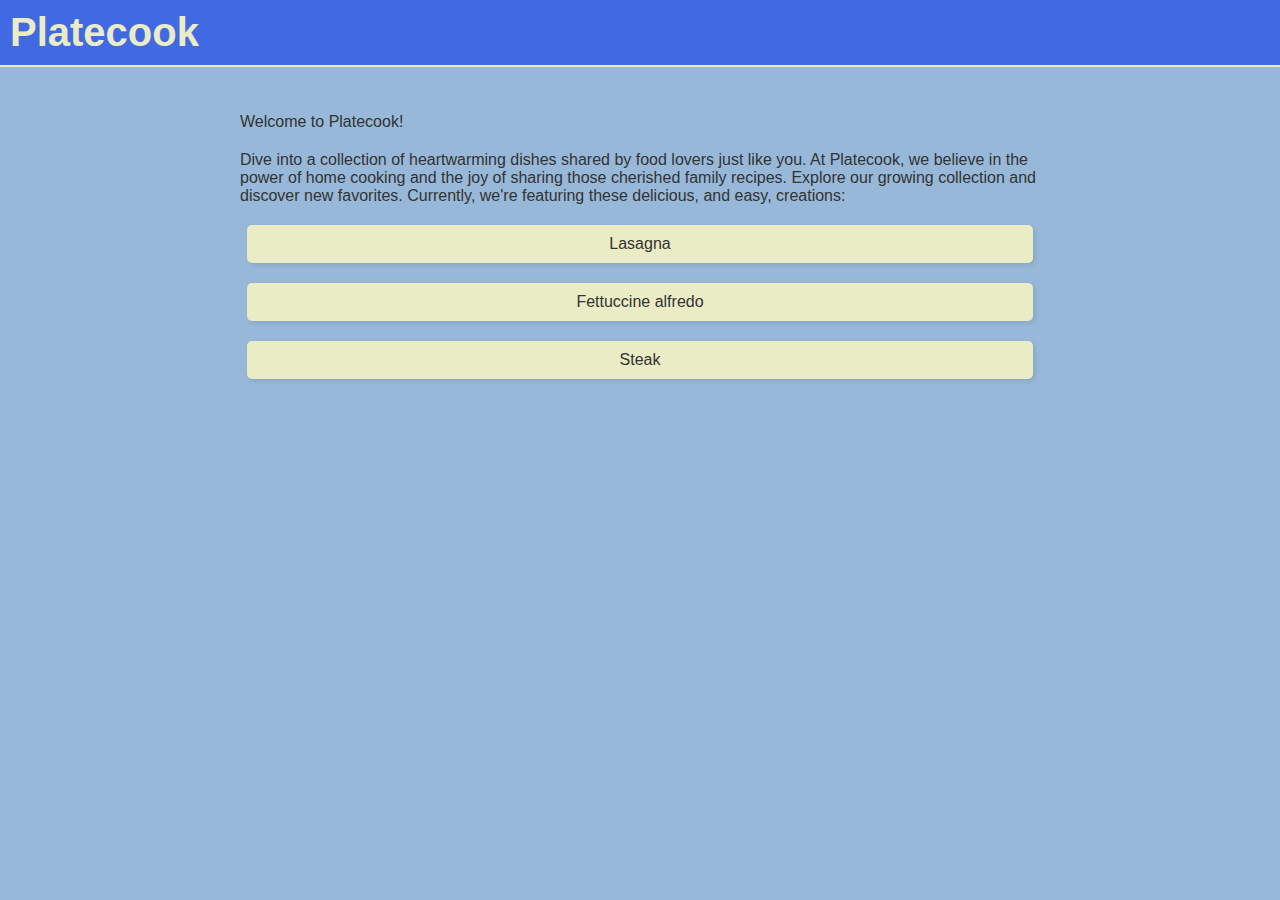
<file: index.html>
<!DOCTYPE html>
<html lang="en">
<head>
    <meta charset="UTF-8">
    <meta name="viewport" content="width=device-width,initial-scale=1.0">
    <link rel="stylesheet" href="styles.css">
    <title>Platecook</title>
</head> 
<body>
    <h1 id="main-title">Platecook</h1>
    <div id="content-body">
        <p class="index-para">Welcome to Platecook!</p>
        <p class="index-para">Dive into a collection of heartwarming dishes shared by food lovers just like you. 
            At Platecook, we believe in the power of home cooking and the joy of sharing those cherished 
            family recipes. Explore our growing collection and discover new favorites. 
            Currently, we're featuring these delicious, and easy, creations:</p>
        <ul class="home-list">
            <li><a class="menu-text" href="recipes/lasagna.html">Lasagna</a></li>
            <li><a class="menu-text" href="recipes/fettuccine-alfredo.html">Fettuccine alfredo</a></li>
            <li><a class="menu-text" href="recipes/steak.html">Steak</a></li>
        </ul>
    </div>  
    
</body>
</html>
</file>
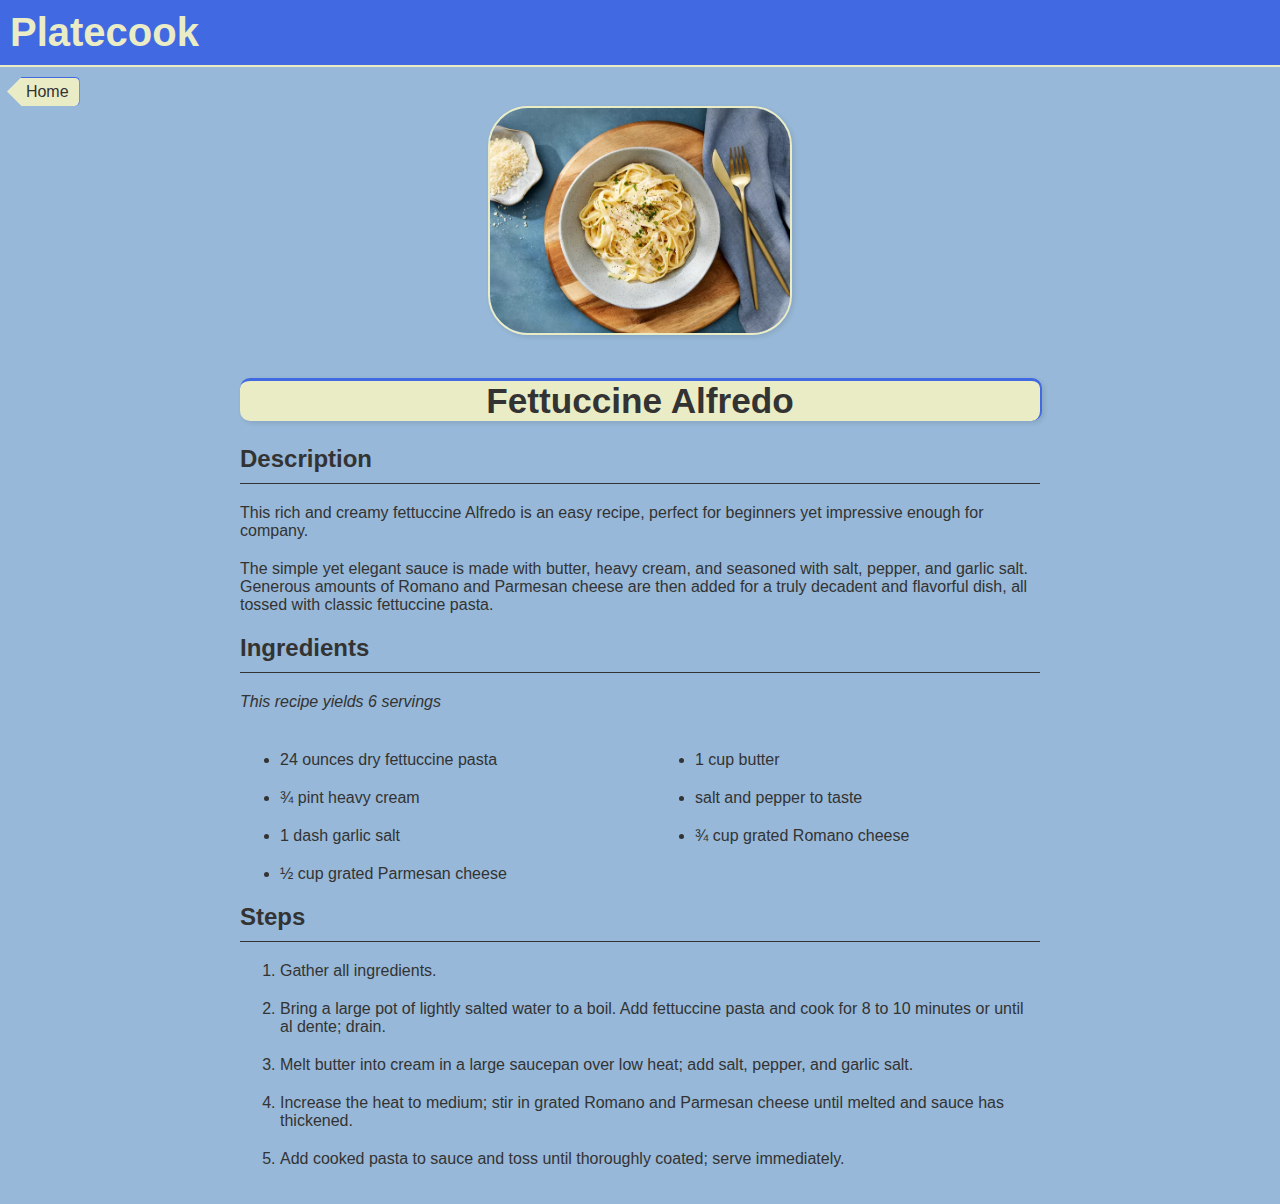
<file: recipes/fettuccine-alfredo.html>
<!DOCTYPE html>
<html lang="en">
<head>
    <meta charset="UTF-8">
    <meta name="viewport" content="width=device-width, initial-scale=1.0">
    <link rel="stylesheet" href="../styles.css">
    <title>Fettuccine Alfredo | Platecook</title>
</head>
<body>
    <h1 id="main-title">Platecook</h1>

    <div>
        <span class="home-arrow"></span>
        <a class="home-button" href="../index.html">&nbsp&nbspHome</a>
    </div>

    <div class="img-container">
        <img src="../img/fettuccine.WebP" class="img-dimension">
    </div>

    <div id="content-body">
        <h1 id="sub-title">Fettuccine Alfredo</h1>
        <h2>Description</h2>
            <p>This rich and creamy fettuccine Alfredo is an easy recipe, perfect for beginners yet impressive enough for company.</p>
            <p>The simple yet elegant sauce is made with butter, heavy cream, and seasoned with salt, pepper, and garlic salt.  Generous amounts of Romano and Parmesan cheese are then added for a truly decadent and flavorful dish, all tossed with classic fettuccine pasta.</p>
        
        <h2>Ingredients</h2>
            <em>This recipe yields 6 servings</em>
        <ul class="side-by-side-list">
            <li>24 ounces dry fettuccine pasta</li>
            <li>1 cup butter</li>
            <li>¾ pint heavy cream</li>
            <li>salt and pepper to taste</li>
            <li>1 dash garlic salt</li>
            <li>¾ cup grated Romano cheese</li>
            <li>½ cup grated Parmesan cheese</li>
        </ul>

        <h2>Steps</h2>
        <ol>
            <li>Gather all ingredients.</li>
            <li>Bring a large pot of lightly salted water to a boil. Add fettuccine pasta and cook for 8 to 10 minutes or until al dente; drain.</li>
            <li>Melt butter into cream in a large saucepan over low heat; add salt, pepper, and garlic salt.</li>
            <li>Increase the heat to medium; stir in grated Romano and Parmesan cheese until melted and sauce has thickened.</li>
            <li>Add cooked pasta to sauce and toss until thoroughly coated; serve immediately.</li>
        </ol>
    </div>
</body>
</html>
</file>
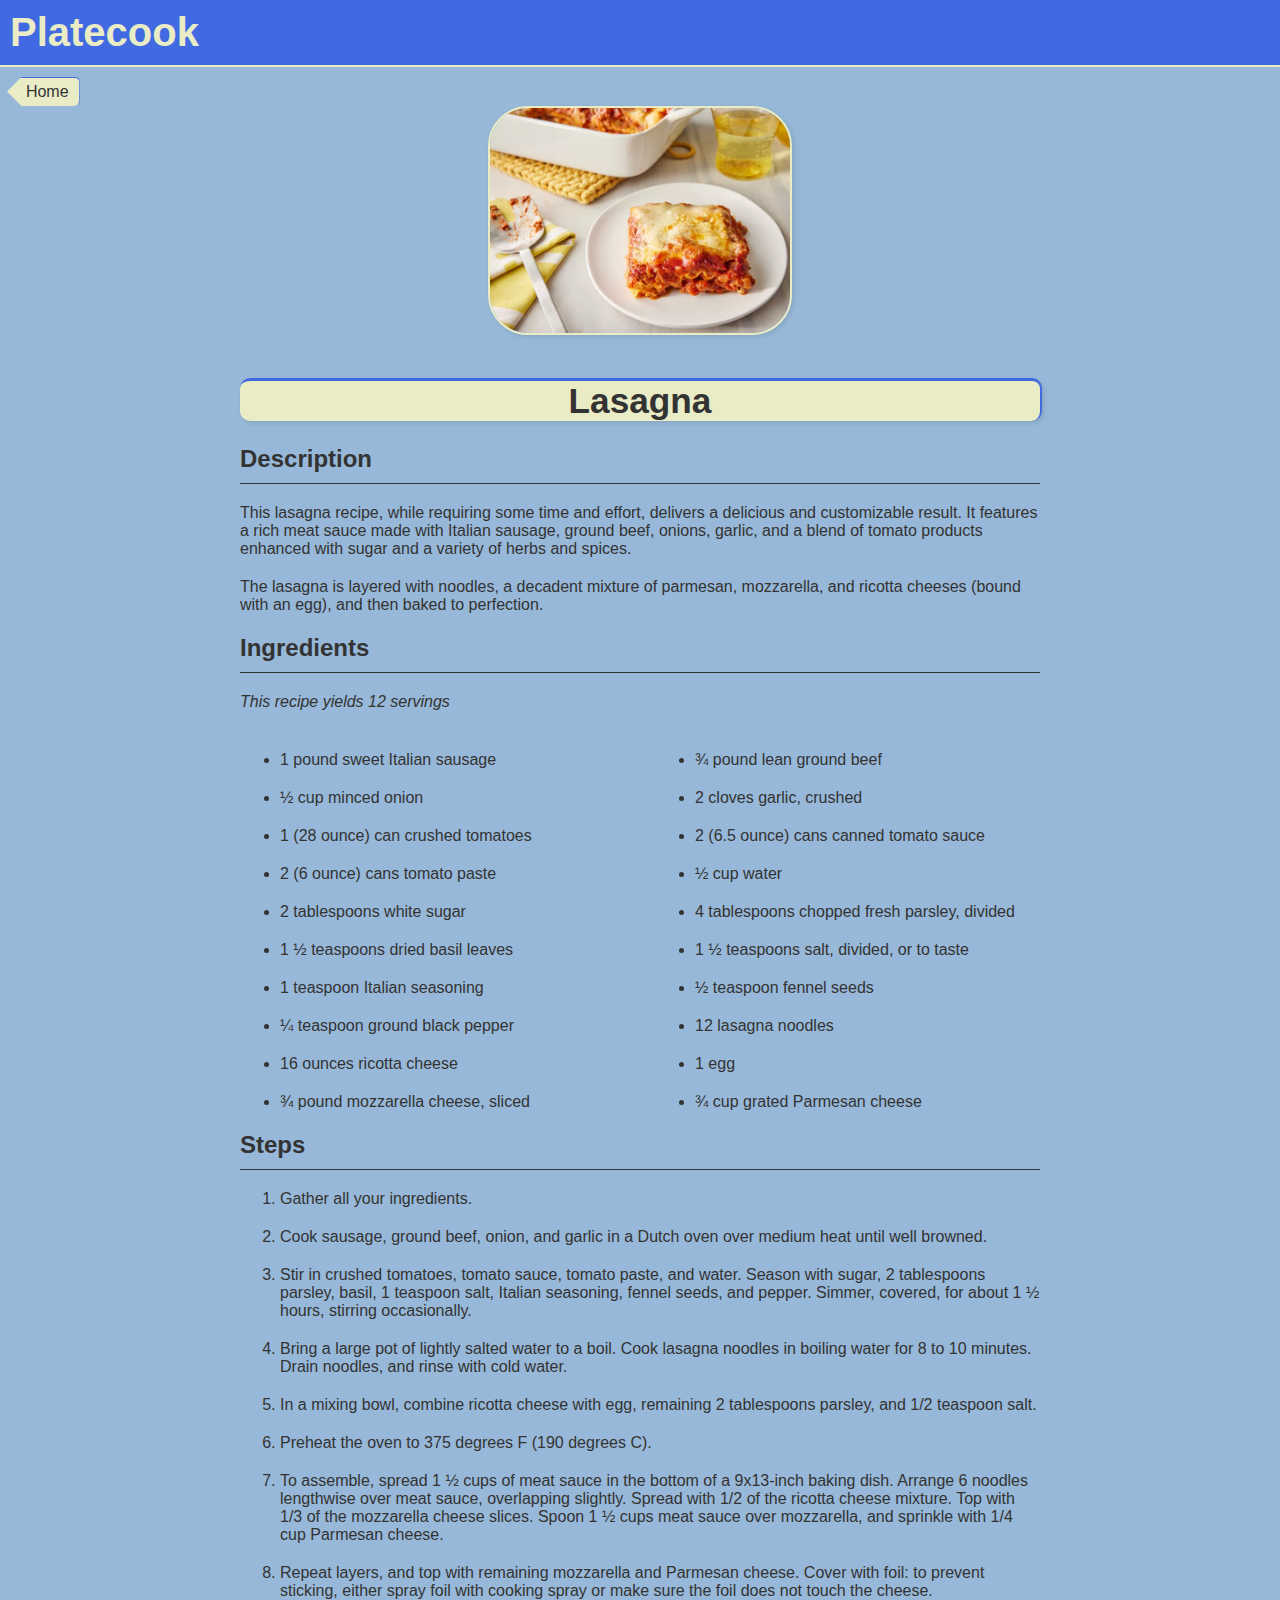
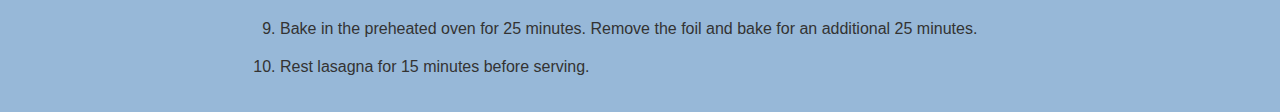
<file: recipes/lasagna.html>
<!DOCTYPE html>
<html lang="en">
<head>
    <meta charset="UTF-8">
    <meta name="viewport" content="width=device-width, initial-scale=1.0">
    <link rel="stylesheet" href="../styles.css">
    <title>Lasagna | Platecook</title>
</head>
<body>
    <h1 id="main-title">Platecook</h1>

    <div>
        <span class="home-arrow"></span>
        <a class="home-button" href="../index.html">&nbsp&nbspHome</a>
    </div>
    
    <div class="img-container">
        <img src="../img/lasagna.WebP" class="img-dimension">
    </div>
  
    <div id="content-body">
        <h1 id="sub-title">Lasagna</h1>
        <h2>Description</h2>
            <p>This lasagna recipe, while requiring some time and effort, delivers a delicious and customizable result.  It features a rich meat sauce made with Italian sausage, ground beef, onions, garlic, and a blend of tomato products enhanced with sugar and a variety of herbs and spices.</p> 
            <p>The lasagna is layered with noodles, a decadent mixture of parmesan, mozzarella, and ricotta cheeses (bound with an egg), and then baked to perfection.</p>
        
        <h2>Ingredients</h2>
            <em>This recipe yields 12 servings</em>
        <ul class="side-by-side-list">
            <li>1 pound sweet Italian sausage</li>
            <li>¾ pound lean ground beef</li>
            <li>½ cup minced onion</li>
            <li>2 cloves garlic, crushed</li>
            <li>1 (28 ounce) can crushed tomatoes</li>
            <li>2 (6.5 ounce) cans canned tomato sauce</li>
            <li>2 (6 ounce) cans tomato paste</li>
            <li>½ cup water</li>
            <li>2 tablespoons white sugar</li>
            <li>4 tablespoons chopped fresh parsley, divided</li>
            <li>1 ½ teaspoons dried basil leaves</li>
            <li>1 ½ teaspoons salt, divided, or to taste</li>
            <li>1 teaspoon Italian seasoning</li>
            <li>½ teaspoon fennel seeds</li>
            <li>¼ teaspoon ground black pepper</li>
            <li>12 lasagna noodles</li>
            <li>16 ounces ricotta cheese</li>
            <li>1 egg</li>
            <li>¾ pound mozzarella cheese, sliced</li>
            <li>¾ cup grated Parmesan cheese</li>
        </ul>

        <h2>Steps</h2>
        <ol>
            <li>Gather all your ingredients.</li>
            <li>Cook sausage, ground beef, onion, and garlic in a Dutch oven over medium heat until well browned.</li>
            <li>Stir in crushed tomatoes, tomato sauce, tomato paste, and water. Season with sugar, 2 tablespoons parsley, basil, 1 teaspoon salt, Italian seasoning, fennel seeds, and pepper. Simmer, covered, for about 1 ½ hours, stirring occasionally.</li>
            <li>Bring a large pot of lightly salted water to a boil. Cook lasagna noodles in boiling water for 8 to 10 minutes. Drain noodles, and rinse with cold water.</li>
            <li>In a mixing bowl, combine ricotta cheese with egg, remaining 2 tablespoons parsley, and 1/2 teaspoon salt.</li>
            <li>Preheat the oven to 375 degrees F (190 degrees C).</li>
            <li>To assemble, spread 1 ½ cups of meat sauce in the bottom of a 9x13-inch baking dish. Arrange 6 noodles lengthwise over meat sauce, overlapping slightly. Spread with 1/2 of the ricotta cheese mixture. Top with 1/3 of the mozzarella cheese slices. Spoon 1 ½ cups meat sauce over mozzarella, and sprinkle with 1/4 cup Parmesan cheese.</li>
            <li>Repeat layers, and top with remaining mozzarella and Parmesan cheese. Cover with foil: to prevent sticking, either spray foil with cooking spray or make sure the foil does not touch the cheese.</li>
            <li>Bake in the preheated oven for 25 minutes. Remove the foil and bake for an additional 25 minutes.</li>
            <li>Rest lasagna for 15 minutes before serving.</li>
        </ol>
    </div>
</body>
</html>
</file>
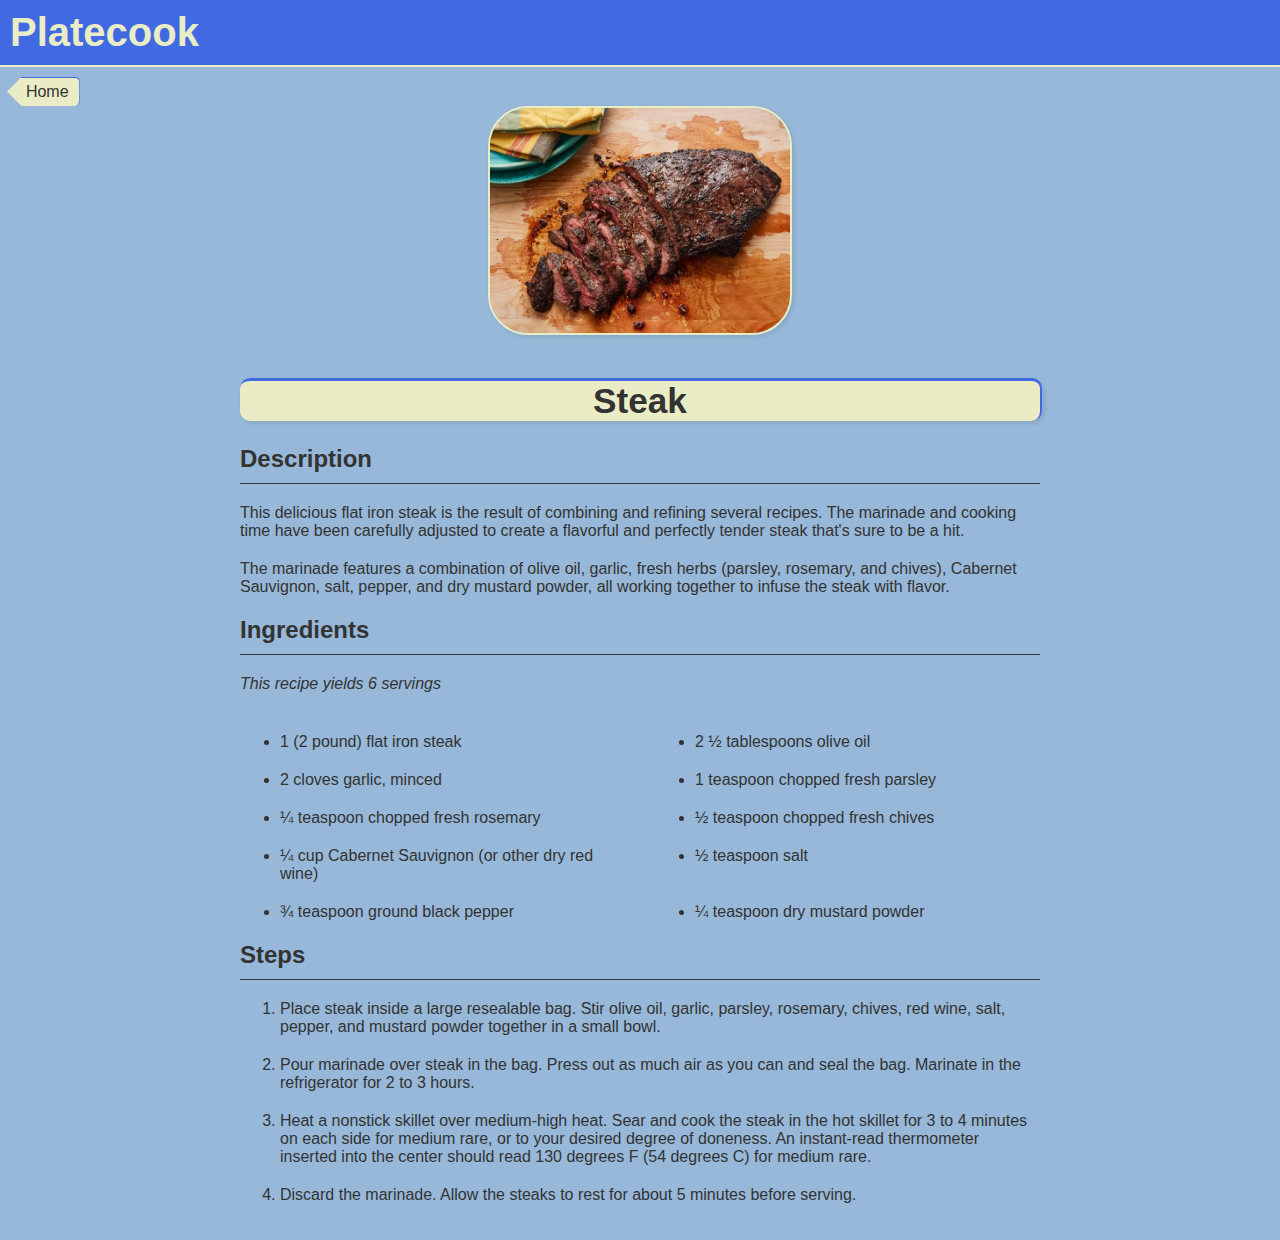
<file: recipes/steak.html>
<!DOCTYPE html>
<html lang="en">
<head>
    <meta charset="UTF-8">
    <meta name="viewport" content="width=device-width, initial-scale=1.0">
    <link rel="stylesheet" href="../styles.css">
    <title>Steak | Platecook</title>
</head>
<body>
    <h1 id="main-title">Platecook</h1>

    <div>
        <span class="home-arrow"></span>
        <a class="home-button" href="../index.html">&nbsp&nbspHome</a>
    </div>

    <div class="img-container">
        <img src="../img/steak.WebP" class="img-dimension">
    </div>

    <div id="content-body">
        <h1 id="sub-title">Steak</h1>
        <h2>Description</h2>
            <p>This delicious flat iron steak is the result of combining and refining several recipes. The marinade and cooking time have been carefully adjusted to create a flavorful and perfectly tender steak that's sure to be a hit.</p> 
            <p>The marinade features a combination of olive oil, garlic, fresh herbs (parsley, rosemary, and chives), Cabernet Sauvignon, salt, pepper, and dry mustard powder, all working together to infuse the steak with flavor.</p>
    
        <h2>Ingredients</h2>
            <em>This recipe yields 6 servings</em>
        <ul class="side-by-side-list">
            <li>1 (2 pound) flat iron steak</li>
            <li>2 ½ tablespoons olive oil</li>
            <li>2 cloves garlic, minced</li>
            <li>1 teaspoon chopped fresh parsley</li>
            <li>¼ teaspoon chopped fresh rosemary</li>
            <li>½ teaspoon chopped fresh chives</li>
            <li>¼ cup Cabernet Sauvignon (or other dry red wine)</li>
            <li>½ teaspoon salt</li>
            <li>¾ teaspoon ground black pepper</li>
            <li>¼ teaspoon dry mustard powder</li>
        </ul>
    
        <h2>Steps</h2>
        <ol>
            <li>Place steak inside a large resealable bag. Stir olive oil, garlic, parsley, rosemary, chives, red wine, salt, pepper, and mustard powder together in a small bowl.</li>
            <li>Pour marinade over steak in the bag. Press out as much air as you can and seal the bag. Marinate in the refrigerator for 2 to 3 hours.</li>
            <li>Heat a nonstick skillet over medium-high heat. Sear and cook the steak in the hot skillet for 3 to 4 minutes on each side for medium rare, or to your desired degree of doneness. An instant-read thermometer inserted into the center should read 130 degrees F (54 degrees C) for medium rare.</li>
            <li>Discard the marinade. Allow the steaks to rest for about 5 minutes before serving.</li>
        </ol>
    </div>
</body>
</html>
</file>
<file: styles.css>
html, body {
    background-color: #97b8d8;
    margin: 0;
    padding: 0;
    color: #333;
    font-family: 'Segoe UI', Tahoma, Geneva, Verdana, sans-serif;
}



#main-title{
    font-family: 'Segoe UI', Tahoma, Geneva, Verdana, sans-serif;
    color: #EAECC6;
    background-color: royalblue;
    padding: 10px; /* Add padding for space around the title */
    margin-top: 0px;
    margin-bottom: 10px; /* Add space below the title */
    border-bottom: 2px solid #EAECC6; /* Add a subtle bottom border */
    text-align: left; /* Center the title (optional) */
    font-size: 2.5em; /* Make the title larger (optional) */
    font-weight: bold; /* Make the title bold (optional) */
}

a.home-button {
    display: inline-block;
    background-color: #EAECC6;
    padding: 5px 10px;
    border-radius: 5px; /* Rounded corners */
    text-decoration: none;
    color: #333;
    clip-path: polygon(20% 0, 100% 0, 100% 100%, 20% 100%, 0 50%); /* Arrow pointing left */
    transition: background-color 0.3s ease;
    font-family: 'Segoe UI', Tahoma, Geneva, Verdana, sans-serif;
    margin-left: 7px; /* Add left margin */
    border-top: 1px solid royalblue;
    border-right: 1px solid royalblue;
}

.menu-text {
    color: #333;
    text-decoration: none;
    font-family: 'Segoe UI', Tahoma, Geneva, Verdana, sans-serif;
}

.home-list {
    list-style-type: none; /* Remove default numbers */
    padding: 0;
  }
  
  .home-list li {
    padding: 10px 15px;
    margin-bottom: 10px;
    background-color: #EAECC6; /* Light background */
    border-radius: 5px;
    box-shadow: 2px 2px 5px rgba(0, 0, 0, 0.1); /* Subtle shadow */
    text-align: center;
    margin-left: 7px; /* Add left margin */
    margin-right: 7px;
  }

  .home-list li a { /* Style the anchor tag */
    text-decoration: none; /* Remove underline */
    display: block; /* Make the anchor tag fill the list item */
    width: 100%; /* Make the anchor tag fill the list item */
    height: 100%;/* Make the anchor tag fill the list item */
  }

  .img-container {
    display: flex; /* Use flexbox for horizontal centering */
    justify-content: center; /* Center the image horizontally */
    width: 100%; /* Make the container take full width */  
  }

  .img-dimension {
    width: 300px; /* Fixed width for the image */
    height: auto;
    object-fit: contain; /* Maintain aspect ratio */
    border-radius: 40px;
    border: 2px solid #EAECC6;
    box-shadow: 2px 2px 5px rgba(0, 0, 0, 0.1); /* Subtle shadow */
    
  }

  #content-body { /* This controls the margins of phone sizes */
    margin-left: 10px;
    margin-right: 10px;
  }

  #sub-title{
    font-size: 1.3em;
    display: flex; /* Use flexbox for horizontal centering */
    justify-content: center; /* Center the text horizontally */
    width: 100%; /* Make the text take full width */  
    color: #333;
    background-color: #EAECC6;
    border-radius: 10px;
    border-top: solid royalblue;
    box-shadow: 2px 2px 5px rgba(0, 0, 0, 0.1); /* Subtle shadow */
    border-right: 2px solid royalblue;
  }

  @media (min-width: 768px) { /* This controls the margins of normal web page size */
    #content-body {
      margin: 0 auto; /* Center the content */
      max-width: 800px; /* Adjust max-width as needed */
      padding: 20px; /* Optional: Add padding for visual spacing */
    }

    #sub-title {
        font-size: 2.2em;
    }

    .side-by-side-list { /* This makes the unordered list "ingredients" be side by side */
      display: grid;
      grid-template-columns: 1fr 1fr; /* Two equal columns */
      column-gap: 70px; /* Add space between columns */
    }
  }

  ul, ol, li {
    margin-top: 20px; /* Adds vertical spacing */
}

p{
    margin-bottom: 20px; /* Adds vertical spacing */
}

h2 {
  border-bottom: 1px solid #333; /* Add a bottom border to divide contents */
  padding-bottom: 10px; /* Optional: Add some padding below the heading */
  margin-bottom: 20px; /* Optional: Add space below the heading and line */
}
</file>
